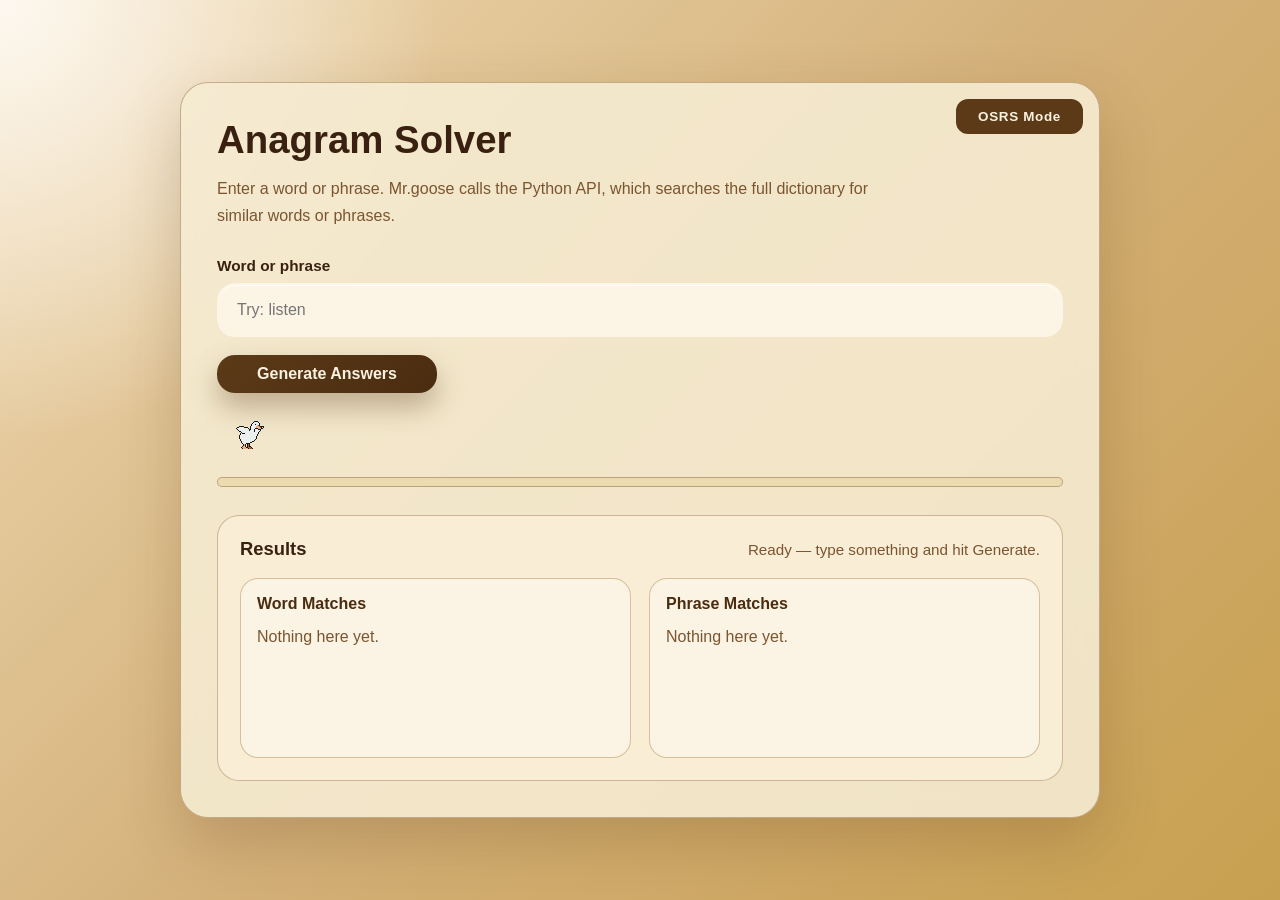
<file: anagram/frontend/index.html>
<!DOCTYPE html>
<html lang="en">
<head>
  <meta charset="UTF-8" />
  <meta name="viewport" content="width=device-width, initial-scale=1.0" />
  <meta name="anagram-api-base" content="http://localhost:8080" />
  <title>Anagram Solver</title>
  <link rel="stylesheet" href="style.css" />
</head>
<body>
  <main class="page-shell">
    <section class="app-card">
      <!-- <p class="eyebrow">
        <a class="back-link" href="../../index.html">Arcane Arcade</a>
        <span class="eyebrow__sep" aria-hidden="true">/</span>
        Anagram
      </p> -->
      <h1 class="title">Anagram Solver</h1>
      <p class="subtitle">
        Enter a word or phrase. Mr.goose calls the Python API, which searches the full
        dictionary for similar words or phrases.
      </p>

      <div class="mode-switch">
        <button id="modeToggle" class="mode-btn" type="button">OSRS Mode</button>
      </div>

      <div class="input-group">
        <label for="anagramInput" class="label">Word or phrase</label>
        <input
          id="anagramInput"
          class="text-input"
          type="text"
          placeholder="Try: listen"
          autocomplete="off"
        />
      </div>

      <div class="controls">
        <button id="generateButton" class="generate-button" type="button">
          Generate Answers
        </button>
      </div>

      <div class="run-track" aria-hidden="true">
        <div class="run-track__duck"></div>
        <div class="run-track__bar">
          <div class="run-track__fill"></div>
        </div>
      </div>

      <section class="result-panel" aria-live="polite">
        <div class="result-header">
          <h2 class="result-title">Results</h2>
          <p id="resultHint" class="result-hint">Ready for magic.</p>
        </div>

        <div class="result-columns">
          <div class="result-box">
            <h3 class="box-title">Word Matches</h3>
            <ul id="wordResults" class="result-list"></ul>
          </div>

          <div class="result-box">
            <h3 class="box-title">Phrase Matches</h3>
            <ul id="phraseResults" class="result-list"></ul>
          </div>
        </div>
      </section>
    </section>
  </main>

  <script src="app.js"></script>
</body>
</html>
</file>
<file: anagram/frontend/style.css>
* {
  box-sizing: border-box;
}

:root {
  --bg-1: #fff7f4;
  --bg-2: #ffe5d9;
  --card: rgba(255, 255, 255, 0.82);
  --card-border: rgba(244, 172, 183, 0.5);
  --primary: #f4acb7;
  --primary-strong: #e78fa0;
  --secondary: #ffcad4;
  --accent: #ffe5d9;
  --text-main: #5f4754;
  --text-soft: #8b6f7b;
  --shadow: rgba(226, 155, 171, 0.28);
  --white: #ffffff;
}

body {
  margin: 0;
  font-family: Arial, Helvetica, sans-serif;
  color: var(--text-main);
  background:
    radial-gradient(circle at top left, #fffdfd 0%, transparent 28%),
    linear-gradient(135deg, var(--bg-1), var(--bg-2), var(--secondary));
}

.page-shell {
  min-height: 100vh;
  display: grid;
  place-items: center;
  padding: 28px;
}

.app-card {
  width: 100%;
  max-width: 920px;
  background: var(--card);
  border: 1px solid var(--card-border);
  border-radius: 28px;
  padding: 36px;
  box-shadow: 0 24px 60px var(--shadow);
  backdrop-filter: blur(14px);
  position: relative;
}

.eyebrow {
  margin: 0 0 8px;
  font-size: 0.84rem;
  font-weight: 700;
  letter-spacing: 0.08em;
  text-transform: uppercase;
  color: var(--primary-strong);
}

.back-link {
  color: inherit;
  text-decoration: none;
  border-bottom: 1px solid transparent;
  transition: border-color 0.2s ease, color 0.2s ease;
}

.back-link:hover {
  color: var(--text-main);
  border-bottom-color: var(--primary-strong);
}

.eyebrow__sep {
  margin: 0 0.35em;
  opacity: 0.45;
  font-weight: 500;
}

.title {
  margin: 0;
  font-size: 2.4rem;
  line-height: 1.1;
}

.subtitle {
  margin: 14px 0 28px;
  color: var(--text-soft);
  line-height: 1.7;
  max-width: 680px;
}

.subtitle code {
  font-size: 0.92em;
  padding: 0.1em 0.35em;
  border-radius: 6px;
  background: rgba(244, 172, 183, 0.2);
  color: var(--text-main);
}

.mode-switch {
  position: absolute;
  top: 16px;
  right: 16px;
}

.mode-btn {
  border: 2px solid var(--primary);
  border-radius: 12px;
  padding: 8px 20px;
  font-size: 0.84rem;
  font-weight: 700;
  letter-spacing: 0.05em;
  cursor: pointer;
  background: var(--primary);
  color: var(--white);
  transition: transform 0.15s ease, box-shadow 0.15s ease, background 0.3s ease, border-color 0.3s ease;
}
.mode-btn:hover {
  transform: translateY(-1px);
  box-shadow: 0 6px 16px var(--shadow);
}

.input-group {
  display: flex;
  flex-direction: column;
  gap: 8px;
}

.label {
  font-weight: 700;
  font-size: 0.96rem;
}

.text-input {
  width: 100%;
  padding: 16px 18px;
  border: 2px solid transparent;
  border-radius: 18px;
  background: rgba(255, 255, 255, 0.92);
  color: var(--text-main);
  font-size: 1rem;
  outline: none;
  transition: border-color 0.2s ease, transform 0.2s ease, box-shadow 0.2s ease;
  box-shadow: inset 0 1px 0 rgba(255, 255, 255, 0.85);
}

.text-input:focus {
  border-color: var(--primary);
  transform: translateY(-1px);
  box-shadow: 0 10px 24px rgba(244, 172, 183, 0.18);
}

.controls {
  margin-top: 18px;
  display: flex;
  align-items: center;
  gap: 18px;
  flex-wrap: wrap;
}

.generate-button {
  border: none;
  border-radius: 18px;
  padding: 10px 18px;
  min-width: 220px;
  background: linear-gradient(135deg, var(--primary), var(--primary-strong));
  color: var(--white);
  font-size: 1rem;
  font-weight: 800;
  cursor: pointer;
  box-shadow: 0 14px 28px rgba(244, 172, 183, 0.35);
  transition: transform 0.18s ease, box-shadow 0.18s ease, opacity 0.18s ease;
}

.generate-button:hover {
  transform: translateY(-2px);
  box-shadow: 0 18px 34px rgba(244, 172, 183, 0.42);
}

.generate-button:active {
  transform: translateY(0);
  opacity: 0.94;
}

.generate-button:disabled {
  cursor: wait;
  opacity: 0.72;
  transform: none;
  box-shadow: 0 10px 22px rgba(244, 172, 183, 0.22);
}

.run-track {
  position: relative;
  width: 100%;
  height: 76px;
  margin-top: 18px;
}

.run-track__bar {
  position: absolute;
  bottom: 0;
  left: 0;
  right: 0;
  height: 10px;
  background: var(--accent);
  border: 1px solid var(--card-border);
  border-radius: 5px;
  overflow: hidden;
}

.run-track__fill {
  height: 100%;
  width: 0;
  background: linear-gradient(90deg, var(--secondary), var(--primary));
  border-radius: 5px;
  opacity: 0.6;
}

.run-track__duck {
  position: absolute;
  bottom: 6px;
  left: 0;
  width: 64px;
  height: 64px;
  image-rendering: pixelated;
  image-rendering: -moz-crisp-edges;
  background: url(../images/Flap.png) 0 0 / 256px 64px no-repeat;
}

.run-track.running .run-track__fill {
  animation: fill-track 1.5s linear forwards;
}

.run-track.running .run-track__duck {
  animation: duck-sprite 0.5s steps(4) infinite;
}

@keyframes fill-track {
  to { width: 100%; }
}

@keyframes duck-sprite {
  to { background-position-x: -256px; }
}

.result-panel {
  margin-top: 28px;
  border-radius: 22px;
  padding: 22px;
  background: rgba(255, 250, 252, 0.82);
  border: 1px solid rgba(244, 172, 183, 0.34);
}

.result-header {
  display: flex;
  justify-content: space-between;
  align-items: baseline;
  gap: 12px;
  flex-wrap: wrap;
}

.result-title {
  margin: 0;
  font-size: 1.15rem;
}

.result-hint {
  margin: 0;
  color: var(--text-soft);
  font-size: 0.95rem;
}

.result-columns {
  margin-top: 18px;
  display: grid;
  grid-template-columns: 1fr 1fr;
  gap: 18px;
}

.result-box {
  background: rgba(255, 255, 255, 0.86);
  border: 1px solid rgba(255, 202, 212, 0.92);
  border-radius: 18px;
  padding: 16px;
  min-height: 180px;
}

.box-title {
  margin: 0 0 12px;
  font-size: 1rem;
  color: var(--primary-strong);
}

.result-list {
  margin: 0;
  padding-left: 18px;
}

.result-list li {
  margin-bottom: 8px;
  line-height: 1.5;
  word-break: break-word;
}

.result-list.empty {
  padding-left: 0;
  list-style: none;
  color: var(--text-soft);
}

/* ---- OSRS theme ---- */

body.osrs {
  --bg-1: #f0dbb5;
  --bg-2: #d4b17a;
  --card: rgba(245, 235, 210, 0.9);
  --card-border: rgba(120, 75, 30, 0.4);
  --primary: #5c3a18;
  --primary-strong: #4a2c10;
  --secondary: #c8a050;
  --accent: #ecdbb0;
  --text-main: #3a2010;
  --text-soft: #7a5530;
  --shadow: rgba(90, 55, 20, 0.22);
  --white: #faf2e0;
  background:
    radial-gradient(circle at top left, #fdf8f0 0%, transparent 28%),
    linear-gradient(135deg, var(--bg-1), var(--bg-2), var(--secondary));
}
body.osrs .text-input:focus {
  box-shadow: 0 10px 24px rgba(90, 58, 24, 0.18);
}
body.osrs .generate-button {
  box-shadow: 0 14px 28px rgba(90, 58, 24, 0.35);
}
body.osrs .generate-button:hover {
  box-shadow: 0 18px 34px rgba(90, 58, 24, 0.42);
}
body.osrs .generate-button:disabled {
  box-shadow: 0 10px 22px rgba(90, 58, 24, 0.22);
}
body.osrs .subtitle code {
  background: rgba(139, 90, 43, 0.15);
}
body.osrs .result-panel {
  background: rgba(250, 240, 218, 0.82);
  border-color: rgba(120, 75, 30, 0.34);
}
body.osrs .result-box {
  background: rgba(252, 245, 230, 0.86);
  border-color: rgba(180, 140, 80, 0.5);
}
body.osrs .text-input {
  background: rgba(252, 245, 230, 0.92);
}

@media (max-width: 760px) {
  .app-card {
    padding: 24px;
  }

  .title {
    font-size: 2rem;
  }

  .controls {
    align-items: flex-start;
  }

  .result-columns {
    grid-template-columns: 1fr;
  }
}
</file>
